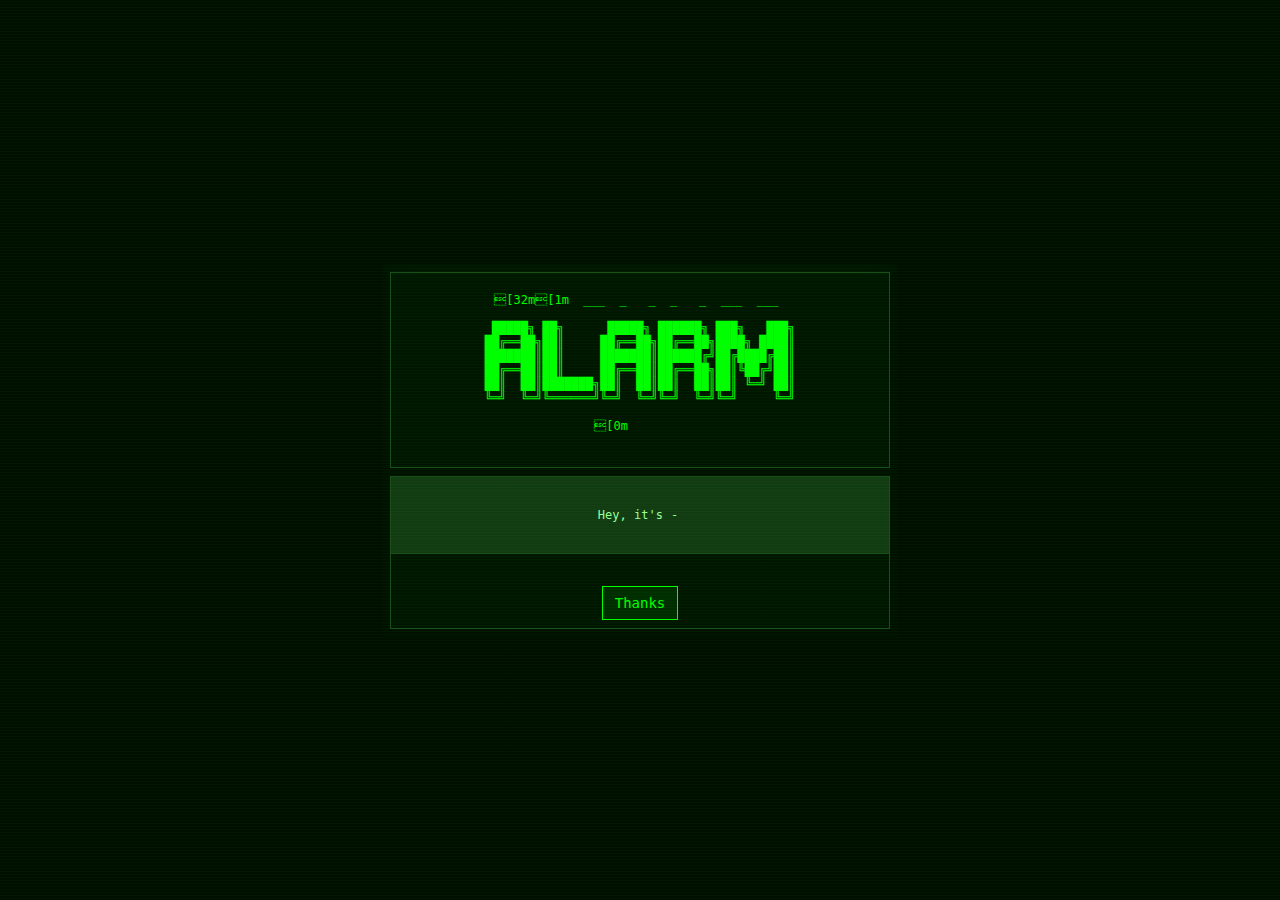
<file: alarm.html>
<!DOCTYPE html>
<html lang="en">
  <head>
    <meta charset="UTF-8" />
    <meta name="viewport" content="width=device-width, initial-scale=1.0" />
    <title>Alarm | ASCII Clock</title>
    <link rel="stylesheet" href="styles/index.css" />
  </head>
  <body>
    <div class="terminal-container">
      <div class="scan-line"></div>
      <div class="ascii-art">
        <div class="ascii-content">
          <pre>
[32m[1m  ___  _   _  _   _  ___  ___ 

 █████╗ ██╗      █████╗ ██████╗ ███╗   ███╗
██╔══██╗██║     ██╔══██╗██╔══██╗████╗ ████║
███████║██║     ███████║██████╔╝██╔████╔██║
██╔══██║██║     ██╔══██║██╔══██╗██║╚██╔╝██║
██║  ██║███████╗██║  ██║██║  ██║██║ ╚═╝ ██║
╚═╝  ╚═╝╚══════╝╚═╝  ╚═╝╚═╝  ╚═╝╚═╝     ╚═╝
                                           
[0m        
        </pre
          >
        </div>
      </div>
      <div class="main-grid">
        <div class="section">
          <div
            class="section-header"
            style="
              display: flex;
              justify-content: center;
              align-items: center;
              height: 60px;
            "
          >
            <span class="section-title" style="text-align: center"
              >Hey, it's <span id="alarm-time"></span> -
              <span id="alarm-label"></span
            ></span>
          </div>
          <div
            class="section-content"
            style="
              display: flex;
              flex-direction: column;
              align-items: center;
              justify-content: center;
            "
          >
            <button id="thanks-btn" class="button" style="margin-top: 24px">
              Thanks
            </button>
          </div>
        </div>
      </div>
    </div>
    <script src="alarm.js"></script>
  </body>
</html>
</file>
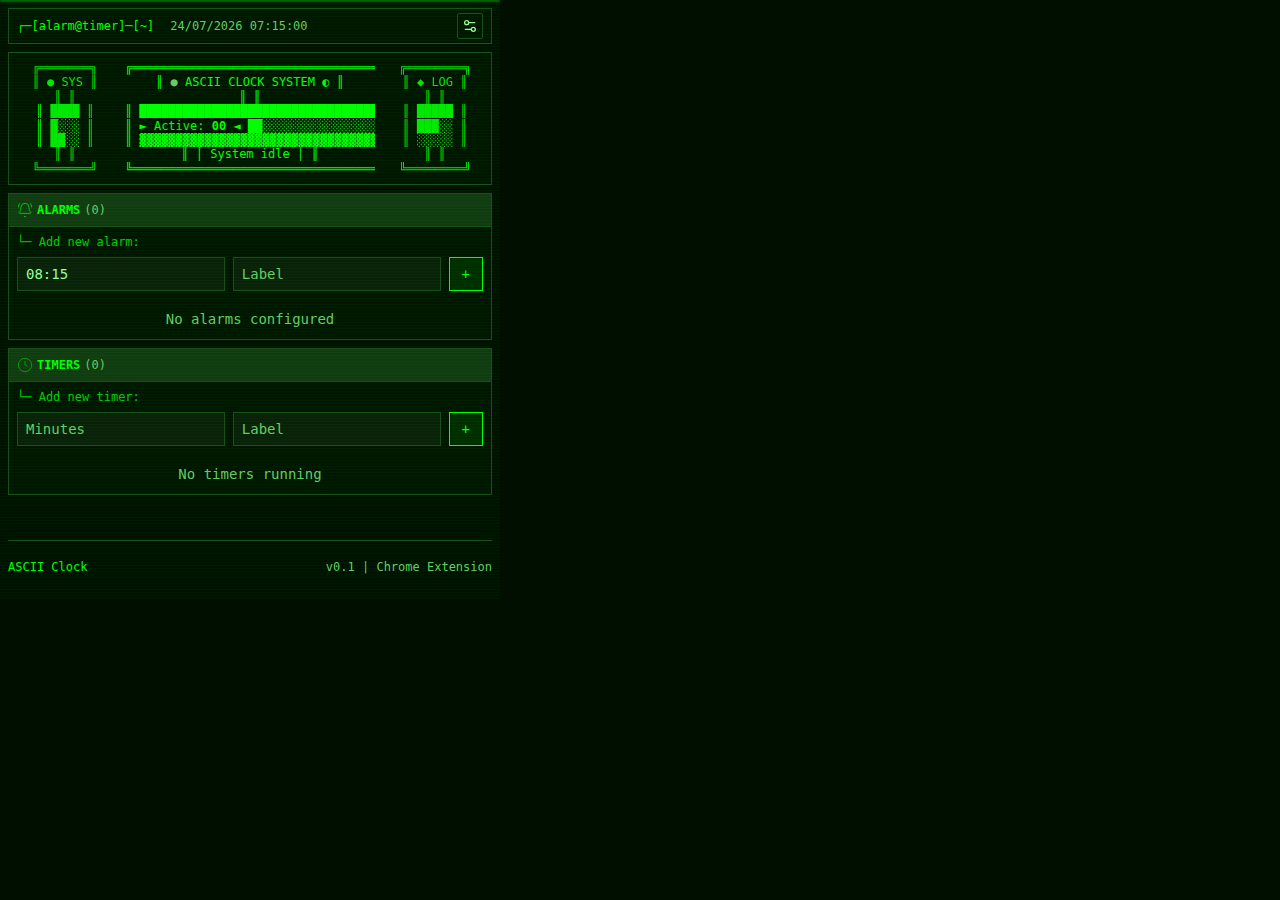
<file: popup.html>
<!DOCTYPE html>
<html lang="en">
  <head>
    <meta charset="UTF-8" />
    <meta name="viewport" content="width=device-width, initial-scale=1.0" />
    <title>ASCII Clock - Terminal Style Alarms & Timers</title>
    <link rel="stylesheet" href="styles/index.css" />
  </head>
  <body>
    <div class="terminal-container">
      <div class="scan-line"></div>

      <div class="header">
        <div class="header-content">
          <div class="header-left">
            <button
              id="back-btn"
              class="icon-button"
              title="Back"
              style="display: none"
            >
              <svg
                xmlns="http://www.w3.org/2000/svg"
                width="16"
                height="16"
                viewBox="0 0 24 24"
                fill="none"
                stroke="currentColor"
                stroke-width="2"
                stroke-linecap="round"
                stroke-linejoin="round"
                class="lucide lucide-arrow-left"
              >
                <path d="m12 19-7-7 7-7" />
                <path d="M19 12H5" />
              </svg>
            </button>
            <span class="terminal-prompt" id="header-prompt"
              >┌─[alarm@timer]─[~]</span
            >
            <span class="time-info" id="current-time"></span>
          </div>
          <div class="header-right">
            <button id="settings-btn" class="icon-button" title="Settings">
              <svg
                xmlns="http://www.w3.org/2000/svg"
                width="24"
                height="24"
                viewBox="0 0 24 24"
                fill="none"
                stroke="currentColor"
                stroke-width="2"
                stroke-linecap="round"
                stroke-linejoin="round"
                class="lucide lucide-settings2-icon lucide-settings-2"
              >
                <path d="M14 17H5" />
                <path d="M19 7h-9" />
                <circle cx="17" cy="17" r="3" />
                <circle cx="7" cy="7" r="3" />
              </svg>
            </button>
          </div>
        </div>
      </div>

      <!-- Main Screen -->
      <div id="main-screen" class="main-screen">
        <div class="ascii-art">
          <div class="ascii-content">
            <div class="ascii-grid">
              <!-- Left Panel -->
              <div class="ascii-panel left-panel">
                <div class="ascii-line">╔═══════╗</div>
                <div class="ascii-line">
                  ║ <span id="left-status">●</span>
                  <span id="left-label">SYS</span> ║
                </div>
                <div class="ascii-line">║ ║</div>
                <div class="ascii-line">
                  ║ <span id="uptime-bar">████</span> ║
                </div>
                <div class="ascii-line">
                  ║ <span id="cpu-indicator">█░░░</span> ║
                </div>
                <div class="ascii-line">
                  ║ <span id="mem-indicator">██░░</span> ║
                </div>
                <div class="ascii-line">║ ║</div>
                <div class="ascii-line">╚═══════╝</div>
              </div>

              <!-- Main Panel -->
              <div class="ascii-panel main-panel">
                <div class="ascii-line">
                  ╔════════════════════════════════════╗
                </div>
                <div class="ascii-line">
                  ║ <span id="system-status">●</span>
                  <span id="system-title">ASCII CLOCK SYSTEM</span>
                  <span id="system-indicator">◐</span> ║
                </div>
                <div class="ascii-line">║ ║</div>
                <div class="ascii-line">
                  ║
                  <span id="progress-bar"
                    >▓▓▓▓▓▓▓▓▓▓▓▓▓▓▓▓▓▓▓▓▓▓▓▓▓▓▓▓▓▓▓▓▓▓▓▓▓▓</span
                  >
                  ║
                </div>
                <div class="ascii-line">
                  ║ <span id="status-prefix">►</span> Active:
                  <span id="active-count" class="active-count">00</span>
                  <span id="status-suffix">◄</span>
                  <span id="activity-indicator"
                    >░░░░░░░░░░░░░░░░░░░░░░░░░░</span
                  >
                  ║
                </div>
                <div class="ascii-line">
                  ║
                  <span id="bottom-bar"
                    >▓▓▓▓▓▓▓▓▓▓▓▓▓▓▓▓▓▓▓▓▓▓▓▓▓▓▓▓▓▓▓▓▓▓▓▓▓▓</span
                  >
                  ║
                </div>
                <div class="ascii-line">
                  ║ <span id="scan-indicator">│</span>
                  <span id="status-message">System ready</span>
                  <span id="scan-indicator-2">│</span> ║
                </div>
                <div class="ascii-line">
                  ╚════════════════════════════════════╝
                </div>
              </div>

              <!-- Right Panel -->
              <div class="ascii-panel right-panel">
                <div class="ascii-line">╔════════╗</div>
                <div class="ascii-line">
                  ║ <span id="right-status">◆</span>
                  <span id="right-label">LOG</span> ║
                </div>
                <div class="ascii-line">║ ║</div>
                <div class="ascii-line">
                  ║ <span id="log-line-1">█████</span> ║
                </div>
                <div class="ascii-line">
                  ║ <span id="log-line-2">███░░</span> ║
                </div>
                <div class="ascii-line">
                  ║ <span id="log-line-3">░░░░░</span> ║
                </div>
                <div class="ascii-line">║ ║</div>
                <div class="ascii-line">╚════════╝</div>
              </div>
            </div>
          </div>
        </div>

        <div class="main-grid">
          <div class="section">
            <div class="section-header">
              <div class="section-title">
                <svg
                  class="section-icon"
                  fill="none"
                  stroke="currentColor"
                  viewBox="0 0 24 24"
                >
                  <path d="M10.268 21a2 2 0 0 0 3.464 0" />
                  <path d="M22 8c0-2.3-.8-4.3-2-6" />
                  <path
                    d="M3.262 15.326A1 1 0 0 0 4 17h16a1 1 0 0 0 .74-1.673C19.41 13.956 18 12.499 18 8A6 6 0 0 0 6 8c0 4.499-1.411 5.956-2.738 7.326"
                  />
                  <path d="M4 2C2.8 3.7 2 5.7 2 8" />
                </svg>
                <span class="section-name">ALARMS</span>
                <span class="section-count"
                  >(<span id="alarms-count">0</span>)</span
                >
              </div>
            </div>

            <div class="section-content">
              <div class="form-section">
                <div class="form-label">└─ Add new alarm:</div>
                <div class="form-grid">
                  <input
                    type="text"
                    id="new-alarm-time"
                    class="input"
                    placeholder="HH:MM (24h format)"
                  />
                  <input
                    type="text"
                    id="new-alarm-label"
                    class="input"
                    placeholder="Label"
                    maxlength="25"
                  />
                  <button id="add-alarm-btn" class="button">+</button>
                </div>
              </div>
              <div class="item-list" id="alarms-list">
                <div class="empty-state">No alarms configured</div>
              </div>
            </div>
          </div>

          <div class="section">
            <div class="section-header">
              <div class="section-title">
                <svg
                  class="item-icon"
                  fill="none"
                  stroke="currentColor"
                  viewBox="0 0 24 24"
                >
                  <path d="M12 6v6l4 2" />
                  <circle cx="12" cy="12" r="10" />
                </svg>
                <span class="section-name">TIMERS</span>
                <span class="section-count"
                  >(<span id="timers-count">0</span>)</span
                >
              </div>
            </div>

            <div class="section-content">
              <div class="form-section">
                <div class="form-label">└─ Add new timer:</div>
                <div class="form-grid-timer">
                  <input
                    type="text"
                    id="new-timer-minutes"
                    class="input"
                    placeholder="Minutes"
                    min="1"
                    max="999"
                    style="flex: 1"
                  />
                  <input
                    type="text"
                    id="new-timer-label"
                    class="input"
                    placeholder="Label"
                    maxlength="25"
                    style="flex: 1"
                  />
                  <button id="add-timer-btn" class="button">+</button>
                </div>
              </div>
              <div class="item-list" id="timers-list">
                <div class="empty-state">No timers running</div>
              </div>
            </div>
          </div>
        </div>
      </div>

      <!-- Settings Screen -->
      <div id="settings-screen" class="settings-screen" style="display: none">
        <div class="matrix-art">
          <div class="matrix-content">
            <div class="matrix-grid">
              <!-- Matrix Animation Container -->
              <div class="matrix-panel">
                <div class="matrix-line">
                  ╔═════════════════════════════════════════════════════════════════════╗
                </div>
                <div class="matrix-line">
                  ║ <span id="matrix-status">◈</span>
                  <span id="matrix-title">SYSTEM CONFIGURATION</span>
                  <span id="matrix-indicator">◈</span> ║
                </div>
                <div class="matrix-line">║ ║</div>
                <div class="matrix-line">
                  ║
                  <span id="matrix-rain"
                    >░░░░░░░░░░░░░░░░░░░░░░░░░░░░░░░░░░░░░░░░░░░░░░░░░░░░░░░░░░░░░░░░░░░</span
                  >
                  ║
                </div>
                <div class="matrix-line">
                  ║
                  <span id="matrix-rain-2"
                    >░░░░░░░░░░░░░░░░░░░░░░░░░░░░░░░░░░░░░░░░░░░░░░░░░░░░░░░░░░░░░░░░░░░</span
                  >
                  ║
                </div>
                <div class="matrix-line">
                  ║
                  <span id="matrix-rain-3"
                    >░░░░░░░░░░░░░░░░░░░░░░░░░░░░░░░░░░░░░░░░░░░░░░░░░░░░░░░░░░░░░░░░░░░</span
                  >
                  ║
                </div>
                <div class="matrix-line">
                  ║
                  <span id="matrix-rain-4"
                    >░░░░░░░░░░░░░░░░░░░░░░░░░░░░░░░░░░░░░░░░░░░░░░░░░░░░░░░░░░░░░░░░░░░</span
                  >
                  ║
                </div>
                <div class="matrix-line">║ ║</div>
                <div class="matrix-line">
                  ╚═════════════════════════════════════════════════════════════════════╝
                </div>
              </div>
            </div>
          </div>
        </div>

        <div class="settings-content">
          <div class="settings-section">
            <div class="section-header">
              <div class="section-title">
                <svg
                  class="section-icon"
                  fill="none"
                  stroke="currentColor"
                  viewBox="0 0 24 24"
                >
                  <path d="M4 20h16" />
                  <path
                    d="M8 20v-4.306a3 3 0 0 0-1.657-2.683L4 11.5v-1l2.343-1.511A3 3 0 0 0 8 6.306V2"
                  />
                  <path
                    d="M16 20v-4.306a3 3 0 0 1 1.657-2.683L20 11.5v-1l-2.343-1.511A3 3 0 0 1 16 6.306V2"
                  />
                </svg>
                <span class="section-name">COLOR THEME</span>
              </div>
            </div>

            <div class="section-content">
              <div class="form-label">└─ Select color palette:</div>
              <div class="color-palette-grid">
                <div
                  class="color-option"
                  data-theme="green"
                  title="Matrix Green (Default)"
                >
                  <div class="color-preview green-theme"></div>
                  <span class="color-name">GREEN</span>
                </div>
                <div class="color-option" data-theme="blue" title="Cyber Blue">
                  <div class="color-preview blue-theme"></div>
                  <span class="color-name">BLUE</span>
                </div>
                <div
                  class="color-option"
                  data-theme="amber"
                  title="Amber Terminal"
                >
                  <div class="color-preview amber-theme"></div>
                  <span class="color-name">AMBER</span>
                </div>
                <div
                  class="color-option"
                  data-theme="purple"
                  title="Neon Purple"
                >
                  <div class="color-preview purple-theme"></div>
                  <span class="color-name">PURPLE</span>
                </div>
                <div class="color-option" data-theme="red" title="Alert Red">
                  <div class="color-preview red-theme"></div>
                  <span class="color-name">RED</span>
                </div>
              </div>
            </div>
          </div>
        </div>
      </div>

      <div id="error-message" class="error-message" style="display: none"></div>
      <div class="footer">
        <div class="footer-content">
          <span class="footer-brand">ASCII Clock</span> v0.1 | Chrome Extension
        </div>
      </div>
    </div>

    <script src="js/constants.js"></script>
    <script src="js/utils.js"></script>
    <script src="js/popup.js"></script>
  </body>
</html>
</file>
<file: styles/index.css>
* {
  scrollbar-width: none; /* Firefox */
  -ms-overflow-style: none;  /* IE 10+ */
}

*::-webkit-scrollbar {
  display: none;
}

body, .terminal-container {
  scrollbar-width: none; /* Firefox */
  -ms-overflow-style: none;  /* IE 10+ */
}

body::-webkit-scrollbar,
.terminal-container::-webkit-scrollbar {
  display: none;
}

@font-face {
  font-family: 'JetBrains Mono';
  src: url('../fonts/JetBrainsMono-Regular.ttf') format('ttf');
  font-weight: 400;
  font-style: normal;
}

@font-face {
  font-family: 'JetBrains Mono';
  src: url('../fonts/JetBrainsMono-Medium.ttf') format('ttf');
  font-weight: 500;
  font-style: normal;
}

@font-face {
  font-family: 'Source Code Pro';
  src: url('../fonts/SourceCodePro-Regular.ttf') format('ttf');
  font-weight: 400;
  font-style: normal;
}

/* Prevent theme flash on load */
body.alarm-page, body.timer-page {
  opacity: 0;
  transition: opacity 0.1s ease-in;
}

body.alarm-page.theme-loaded, body.timer-page.theme-loaded {
  opacity: 1;
}

:root {
  --background: 120 100% 3%;
  --foreground: 120 100% 80%;
  --card: 120 100% 4%;
  --card-foreground: 120 100% 80%;
  --primary: 120 100% 50%;
  --primary-foreground: 120 100% 5%;
  --secondary: 120 50% 15%;
  --secondary-foreground: 120 100% 80%;
  --muted: 120 50% 8%;
  --muted-foreground: 120 50% 60%;
  --accent: 120 100% 40%;
  --accent-foreground: 120 100% 5%;
  --destructive: 0 100% 50%;
  --destructive-foreground: 120 100% 5%;
  --border: 120 50% 20%;
  --input: 120 50% 8%;
  --ring: 120 100% 50%;
  --radius: 0;
}

* {
  border-color: hsl(var(--border));
}

body {
  background-color: hsl(var(--background));
  color: hsl(var(--foreground));
  font-family: 'Source Code Pro', 'Monaco', 'Menlo', monospace;
  margin: 0;
  padding: 0;
  min-width: 0;
  min-height: 600px;
  font-size: 12px;
  width: 500px;
  height: auto;
  position: relative;
  display: flex;
  flex-direction: column;
}

body::before {
  content: '';
  position: absolute;
  top: 0;
  left: 0;
  right: 0;
  bottom: 0;
  background: repeating-linear-gradient(
    0deg,
    transparent,
    transparent 1px,
    rgba(0, 255, 0, 0.03) 1px,
    rgba(0, 255, 0, 0.03) 2px,
    transparent 2px,
    transparent 3px
  );
  pointer-events: none;
  z-index: 1000;
}

.terminal-container {
  background-color: hsl(var(--background));
  color: hsl(var(--foreground));
  font-family: 'Source Code Pro', 'Monaco', 'Menlo', monospace;
  padding: 8px;
  overflow-y: auto;
  overflow-x: hidden;
  position: relative;
  flex: 1;
  display: flex;
  flex-direction: column;
}

.terminal-container::before {
  content: '';
  position: absolute;
  top: 0;
  left: 0;
  right: 0;
  bottom: 0;
  background: 
    repeating-linear-gradient(
      0deg,
      transparent,
      transparent 1px,
      rgba(0, 255, 0, 0.02) 1px,
      rgba(0, 255, 0, 0.02) 2px
    );
  pointer-events: none;
  z-index: 999;
  animation: scanlines-flicker 0.1s linear infinite;
}

@keyframes scanlines-flicker {
  0% { opacity: 1; }
  98% { opacity: 1; }
  99% { opacity: 0.98; }
  100% { opacity: 1; }
}

.scan-line {
  position: absolute;
  top: 0;
  left: 0;
  right: 0;
  height: 0.5px;
  background: linear-gradient(
    to bottom,
    transparent,
    hsl(var(--primary) / 0.8) 40%,
    hsl(var(--primary) / 1) 50%,
    hsl(var(--primary) / 0.8) 60%,
    transparent
  );
  box-shadow: 
    0 0 20px hsl(var(--primary) / 0.6),
    0 0 40px hsl(var(--primary) / 0.4),
    0 0 60px hsl(var(--primary) / 0.2);
  animation: scan-line 4s linear infinite;
  pointer-events: none;
  filter: blur(0.8px);
}

@keyframes scan-line {
  0% { 
    transform: translateY(-100%) scaleX(0.98); 
    opacity: 0.3;
  }
  50% { 
    transform: translateY(50vh) scaleX(1.02); 
    opacity: 1;
  }
  100% { 
    transform: translateY(100vh) scaleX(0.98); 
    opacity: 0.3;
  }
}

.header {
  border: 1px solid hsl(var(--border));
  padding: 4px 8px;
  margin-bottom: 8px;
  background-color: hsl(var(--card));
}

.header-content {
  display: flex;
  justify-content: space-between;
  align-items: center;
  font-size: 12px;
}

.header-left {
  display: flex;
  align-items: center;
  gap: 16px;
}

.header-right {
  display: flex;
  align-items: center;
}

.icon-button {
  background: none;
  border: 1px solid hsl(var(--border));
  color: hsl(var(--foreground));
  padding: 4px;
  cursor: pointer;
  font-family: inherit;
  border-radius: 2px;
  transition: all 0.2s ease;
  display: flex;
  align-items: center;
  justify-content: center;
}

.icon-button:hover {
  background-color: hsl(var(--muted));
  border-color: hsl(var(--primary));
  color: hsl(var(--primary));
}

.icon-button svg {
  width: 16px;
  height: 16px;
}

.terminal-prompt {
  color: hsl(var(--primary));
}

.time-info {
  color: hsl(var(--muted-foreground));
}

.uptime {
  color: hsl(var(--accent));
}

.ascii-art {
  border: 1px solid hsl(var(--border));
  padding: 8px;
  margin-bottom: 8px;
  background-color: hsl(var(--card));
}

.ascii-content {
  text-align: center;
  font-family: 'JetBrains Mono', monospace;
  font-size: 12px;
  color: hsl(var(--primary));
  animation: pulse 2s ease-in-out infinite;
}

.ascii-line {
  line-height: 1.2;
  white-space: nowrap;
  overflow: hidden;
}

.ascii-grid {
  display: flex;
  gap: 12px;
  justify-content: space-between;
  align-items: flex-start;
  padding: 0 12px;
}

.ascii-panel {
  flex-shrink: 0;
}

.left-panel, .right-panel {
  opacity: 0.9;
  font-size: 12px;
  width: 72px;
}

.main-panel {
  flex: 1;
  max-width: calc(100% - 2 * 72px - 2 * 12px - 2 * 12px);
}

.left-panel .ascii-line,
.right-panel .ascii-line {
  line-height: 1.2;
}

#left-status {
  animation: leftStatusPulse 2.5s ease-in-out infinite;
}

#right-status {
  animation: rightStatusPulse 3s ease-in-out infinite;
}

#uptime-bar {
  animation: uptimeGlow 4s ease-in-out infinite;
}

#cpu-indicator, #mem-indicator {
  animation: resourcePulse 2s ease-in-out infinite alternate;
}

#log-line-1, #log-line-2, #log-line-3 {
  animation: logScroll 3s ease-in-out infinite;
}

@keyframes leftStatusPulse {
  0%, 100% { color: hsl(var(--accent)); }
  50% { color: hsl(var(--primary)); }
}

@keyframes rightStatusPulse {
  0%, 100% { color: hsl(var(--primary)); }
  50% { color: hsl(var(--accent)); }
}

@keyframes uptimeGlow {
  0%, 100% { opacity: 0.8; }
  50% { opacity: 1; }
}

@keyframes resourcePulse {
  0% { opacity: 0.6; }
  100% { opacity: 1; }
}

@keyframes logScroll {
  0% { opacity: 0.7; }
  33% { opacity: 1; }
  66% { opacity: 0.8; }
  100% { opacity: 0.7; }
}

/* Dynamic ASCII elements */
#system-status {
  animation: statusPulse 2s ease-in-out infinite;
}

#system-indicator {
  animation: spin 3s linear infinite;
}

#progress-bar {
  animation: progressShimmer 2s linear infinite;
}

#activity-indicator {
  animation: activityScan 1.5s ease-in-out infinite;
}

#scan-indicator,
#scan-indicator-2 {
  animation: scanLine 1s ease-in-out infinite alternate;
}

#status-message {
  animation: messageGlow 3s ease-in-out infinite;
}

.active-count {
  animation: countPulse 1s ease-in-out infinite;
  font-weight: bold;
}

.active-count.has-active {
  color: hsl(var(--accent));
  animation: countPulseActive 0.8s ease-in-out infinite;
}

/* Keyframes */
@keyframes statusPulse {
  0%, 100% { 
    opacity: 1; 
    color: hsl(var(--primary));
  }
  50% { 
    opacity: 0.6; 
    color: hsl(var(--accent));
  }
}

@keyframes spin {
  0% { transform: rotate(0deg); }
  25% { content: "◑"; }
  50% { content: "◒"; }
  75% { content: "◓"; }
  100% { 
    transform: rotate(360deg);
    content: "◐";
  }
}

@keyframes progressShimmer {
  0% { 
    background: linear-gradient(90deg, 
      hsl(var(--primary)) 0%, 
      hsl(var(--primary)) 100%);
  }
  50% { 
    background: linear-gradient(90deg, 
      hsl(var(--primary)) 0%, 
      hsl(var(--accent)) 20%, 
      hsl(var(--primary)) 40%, 
      hsl(var(--primary)) 100%);
  }
  100% { 
    background: linear-gradient(90deg, 
      hsl(var(--primary)) 0%, 
      hsl(var(--primary)) 100%);
  }
}

@keyframes activityScan {
  0% { opacity: 0.3; }
  50% { opacity: 0.8; }
  100% { opacity: 0.3; }
}

@keyframes scanLine {
  0% { opacity: 0.4; }
  100% { opacity: 1; }
}

@keyframes messageGlow {
  0%, 100% { 
    opacity: 0.8; 
    text-shadow: 0 0 2px hsl(var(--primary));
  }
  50% { 
    opacity: 1; 
    text-shadow: 0 0 4px hsl(var(--accent));
  }
}

@keyframes countPulse {
  0%, 100% { transform: scale(1); }
  50% { transform: scale(1.1); }
}

@keyframes countPulseActive {
  0%, 100% { 
    transform: scale(1); 
    text-shadow: 0 0 2px hsl(var(--accent));
  }
  50% { 
    transform: scale(1.15); 
    text-shadow: 0 0 6px hsl(var(--accent));
  }
}

@keyframes pulse {
  0%, 100% { opacity: 1; }
  50% { opacity: 0.7; }
}

.main-screen,
.settings-screen {
  flex: 1;
  display: flex;
  flex-direction: column;
}

.main-grid {
  display: grid;
  grid-template-columns: 1fr;
  gap: 8px;
  flex: 0 1 auto;
}

.section {
  border: 1px solid hsl(var(--border));
  background-color: hsl(var(--card));
}

.section-header {
  border-bottom: 1px solid hsl(var(--border));
  padding: 8px 8px;
  background-color: hsl(var(--secondary));
}

.section-title {
  display: flex;
  align-items: center;
  gap: 4px;
}

.section-icon {
  width: 16px;
  height: 16px;
  color: hsl(var(--primary));
}

.section-name {
  color: hsl(var(--primary));
  font-weight: bold;
}

.section-count {
  color: hsl(var(--muted-foreground));
  font-size: 12px;
}

.section-content {
  padding: 8px;
}

.button-ghost.delete-alarm, .button-ghost.delete-timer {
  font-size: 1.5em;
  width: 1.5em;
  height: 1.5em;
  display: flex;
  align-items: center;
  justify-content: center;
  line-height: 1;
  padding: 0;
  transition: all 0.2s;
}

.button-ghost.delete-alarm:hover, .button-ghost.delete-timer:hover {
  background: hsl(var(--muted));
}

.form-section {
  margin-bottom: 16px;
}

.form-label {
  font-size: 12px;
  color: hsl(var(--accent));
  margin-bottom: 8px;
  display: block;
}

.form-grid {
  display: grid;
  grid-template-columns: 1fr 1fr auto;
  gap: 8px;
}

.form-grid-timer {
  display: flex;
  gap: 8px;
}

.input {
  background-color: hsl(var(--input));
  border: 1px solid hsl(var(--border));
  color: hsl(var(--foreground));
  font-family: 'JetBrains Mono', monospace;
  font-size: 14px;
  padding: 8px;
  border-radius: 0;
}

.input:focus {
  outline: none;
  border-color: hsl(var(--primary));
  box-shadow: 0 0 0 1px hsl(var(--primary));
}

.input::placeholder {
  color: hsl(var(--muted-foreground));
}

.button {
  background-color: hsl(var(--primary) / 0.1);
  border: 1px solid hsl(var(--primary));
  color: hsl(var(--primary));
  padding: 8px 12px;
  font-family: 'JetBrains Mono', monospace;
  font-size: 14px;
  cursor: pointer;
  border-radius: 0;
  transition: all 0.2s;
}

.button:hover {
  background-color: hsl(var(--primary));
  color: hsl(var(--primary-foreground));
}

.button-icon {
  width: 16px;
  height: 16px;
}

.button-ghost {
  background-color: transparent;
  border: none;
  color: hsl(var(--destructive));
  padding: 4px;
}

.button-ghost:hover {
  background-color: hsl(var(--destructive) / 0.1);
}

.item-list {
  display: flex;
  flex-direction: column;
  gap: 2px;
  margin-top: 2px;
}

.empty-state {
  color: hsl(var(--muted-foreground));
  font-size: 14px;
  padding: 4px 0;
  text-align: center;
}

.list-item {
  display: flex;
  align-items: center;
  justify-content: space-between;
  padding: 4px;
  border: 1px solid hsl(var(--border) / 0.5);
  background-color: hsl(var(--muted) / 0.3);
  font-size: 12px;
}

.item-content {
  display: flex;
  align-items: center;
  gap: 8px;
}

.item-icon {
  width: 16px;
  height: 16px;
  color: hsl(var(--accent));
}

.item-time {
  font-family: 'JetBrains Mono', monospace;
  font-size: 14px;
}

.item-label {
  font-size: 14px;
  color: hsl(var(--muted-foreground));
}

.status-indicator {
  width: 8px;
  height: 8px;
  background-color: hsl(var(--primary));
  border-radius: 50%;
  animation: blink 2s ease-in-out infinite;
}

@keyframes blink {
  0% { opacity: 1; }
  50% { opacity: 0.3; }
  100% { opacity: 1; }
}

.footer {
  margin-top: 8px;
  border-top: 1px solid hsl(var(--border));
  padding: 16px 0;
  margin-bottom: 0;
  height: 52px;
  box-sizing: border-box;
}

.footer-content {
  font-size: 12px;
  color: hsl(var(--muted-foreground));
  display: flex;
  justify-content: space-between;
  align-items: center;
  height: 100%;
}

.footer-left {
  display: flex;
  align-items: center;
  white-space: nowrap;
}

.footer-right {
  display: flex;
  align-items: center;
}

.footer-brand {
  color: hsl(var(--primary));
}

.donate-button {
  background: none;
  border: 1px solid hsl(var(--border));
  color: hsl(var(--foreground));
  padding: 4px 8px;
  cursor: pointer;
  font-family: 'JetBrains Mono', monospace;
  font-size: 10px;
  border-radius: 2px;
  transition: all 0.2s ease;
  display: flex;
  align-items: center;
  gap: 4px;
  text-decoration: none;
}

.donate-button:hover {
  background-color: hsl(var(--muted));
  border-color: hsl(var(--primary));
  color: hsl(var(--primary));
}

.donate-button svg {
  width: 12px;
  height: 12px;
}

.settings-footer {
  display: none;
}

.error-message {
  background: hsl(var(--destructive));
  color: hsl(var(--destructive-foreground));
  border: 1px solid hsl(var(--destructive));
  border-radius: 4px;
  padding: 8px 8px;
  margin: 8px 0 0 0;
  font-family: 'JetBrains Mono', 'Source Code Pro', monospace;
  font-size: 1em;
  text-align: center;
  animation: blink 0.5s 2;
}

body:has(.terminal-container > .scan-line + .ascii-art) {
  display: flex !important;
  justify-content: center !important;
  align-items: center !important;
  min-height: 100vh !important;
  height: 100vh !important;
  width: 100vw !important;
  box-sizing: border-box !important;
}

body:has(.terminal-container > .scan-line + .ascii-art) .terminal-container {
  min-height: auto;
  width: 500px;
  max-width: 500px;
  position: relative;
  flex: none;
}

body.has-ascii-art {
  display: flex !important;
  justify-content: center !important;
  align-items: center !important;
  min-height: 100vh !important;
  height: 100vh !important;
  width: 100vw !important;
  box-sizing: border-box !important;
}

body.has-ascii-art .terminal-container {
  min-height: auto;
  width: 500px;
  max-width: 500px;
  position: relative;
  flex: none;
}

body.alarm-page,
body.timer-page {
  display: flex !important;
  justify-content: center !important;
  align-items: center !important;
  min-height: 100vh !important;
  height: 100vh !important;
  width: 100vw !important;
  box-sizing: border-box !important;
}

body.alarm-page .terminal-container,
body.timer-page .terminal-container {
  min-height: auto;
  width: 500px;
  max-width: 500px;
  position: relative;
  flex: none;
}

.settings-screen {
  width: 100%;
}

.header-right {
  display: flex;
  align-items: center;
}

.icon-button {
  background: none;
  border: 1px solid hsl(var(--border));
  color: hsl(var(--foreground));
  padding: 4px;
  cursor: pointer;
  font-family: inherit;
  border-radius: 2px;
  transition: all 0.2s ease;
  display: flex;
  align-items: center;
  justify-content: center;
}

.icon-button:hover {
  background-color: hsl(var(--muted));
  border-color: hsl(var(--primary));
  color: hsl(var(--primary));
}

.icon-button svg {
  width: 16px;
  height: 16px;
}

.matrix-art {
  margin-bottom: 8px;
}

.matrix-content {
  padding: 0;
}

.matrix-grid {
  display: flex;
  justify-content: center;
  width: 100%;
}

.matrix-panel {
  font-family: 'JetBrains Mono', 'Source Code Pro', monospace;
  font-size: 12px;
  line-height: 1.2;
  color: hsl(var(--foreground));
  text-align: left;
  white-space: nowrap;
  background-color: hsl(var(--card));
  border: 1px solid hsl(var(--border));
  padding: 8px;
  width: 100%;
  max-width: 500px;
  box-sizing: border-box;
  flex-shrink: 0;
}

#matrix-rain,
#matrix-rain-2,
#matrix-rain-3,
#matrix-rain-4 {
  display: inline-block;
  font-family: 'JetBrains Mono', 'Source Code Pro', monospace;
  letter-spacing: 0;
  white-space: nowrap;
  text-align: left;
  width: 67ch;
  overflow: hidden;
}

.matrix-line {
  margin-bottom: 2px;
}

.matrix-line:last-child {
  margin-bottom: 0;
}

#matrix-status,
#matrix-indicator {
  color: hsl(var(--primary));
}

#matrix-title {
  color: hsl(var(--accent));
  font-weight: 600;
}


.color-palette-grid {
  display: grid;
  grid-template-columns: repeat(5, 1fr);
  gap: 12px;
  margin-top: 12px;
}

.color-option {
  display: flex;
  flex-direction: column;
  align-items: center;
  gap: 8px;
  padding: 12px;
  border: 1px solid hsl(var(--border));
  background-color: hsl(var(--card));
  cursor: pointer;
  transition: all 0.2s ease;
  border-radius: 2px;
}

.color-option:hover {
  border-color: hsl(var(--primary));
  background-color: hsl(var(--muted));
}

.color-option.active {
  border-color: hsl(var(--primary));
  background-color: hsl(var(--primary) / 0.1);
}

.color-preview {
  width: 24px;
  height: 24px;
  border: 1px solid transparent;
  border-radius: 2px;
  position: relative;
}

.color-preview::before {
  content: '';
  position: absolute;
  top: 2px;
  left: 2px;
  right: 2px;
  bottom: 2px;
  border-radius: 1px;
}

.color-name {
  font-size: 10px;
  font-family: 'JetBrains Mono', monospace;
  color: hsl(var(--muted-foreground));
  font-weight: 500;
}

.clock-format-grid {
  display: grid;
  grid-template-columns: repeat(2, 1fr);
  gap: 12px;
  margin-top: 12px;
}

.clock-format-option {
  display: flex;
  flex-direction: column;
  align-items: center;
  gap: 8px;
  padding: 16px 12px;
  border: 1px solid hsl(var(--border));
  background-color: hsl(var(--card));
  cursor: pointer;
  transition: all 0.2s ease;
  border-radius: 2px;
}

.clock-format-option:hover {
  border-color: hsl(var(--primary));
  background-color: hsl(var(--muted));
}

.clock-format-option.active {
  border-color: hsl(var(--primary));
  background-color: hsl(var(--primary) / 0.1);
}

.format-preview {
  width: auto;
  height: 24px;
  border: 1px solid hsl(var(--border));
  border-radius: 2px;
  background-color: hsl(var(--input));
  color: hsl(var(--primary));
  font-family: 'JetBrains Mono', monospace;
  font-size: 12px;
  font-weight: 500;
  display: flex;
  align-items: center;
  justify-content: center;
  padding: 0 8px;
  min-width: 60px;
}

:root[data-theme="green"] {
  --background: 120 100% 3%;
  --foreground: 120 100% 80%;
  --card: 120 100% 4%;
  --card-foreground: 120 100% 80%;
  --primary: 120 100% 50%;
  --primary-foreground: 120 100% 5%;
  --secondary: 120 50% 15%;
  --secondary-foreground: 120 100% 80%;
  --muted: 120 50% 8%;
  --muted-foreground: 120 50% 60%;
  --accent: 120 100% 40%;
  --accent-foreground: 120 100% 5%;
  --destructive: 0 100% 50%;
  --destructive-foreground: 120 100% 5%;
  --border: 120 50% 20%;
  --input: 120 50% 8%;
  --ring: 120 100% 50%;
}

:root[data-theme="blue"] {
  --background: 200 100% 3%;
  --foreground: 200 100% 80%;
  --card: 200 100% 4%;
  --card-foreground: 200 100% 80%;
  --primary: 200 100% 50%;
  --primary-foreground: 200 100% 5%;
  --secondary: 200 50% 15%;
  --secondary-foreground: 200 100% 80%;
  --muted: 200 50% 8%;
  --muted-foreground: 200 50% 60%;
  --accent: 200 100% 40%;
  --accent-foreground: 200 100% 5%;
  --destructive: 0 100% 50%;
  --destructive-foreground: 200 100% 5%;
  --border: 200 50% 20%;
  --input: 200 50% 8%;
  --ring: 200 100% 50%;
}

:root[data-theme="amber"] {
  --background: 45 100% 3%;
  --foreground: 45 100% 80%;
  --card: 45 100% 4%;
  --card-foreground: 45 100% 80%;
  --primary: 45 100% 50%;
  --primary-foreground: 45 100% 5%;
  --secondary: 45 50% 15%;
  --secondary-foreground: 45 100% 80%;
  --muted: 45 50% 8%;
  --muted-foreground: 45 50% 60%;
  --accent: 45 100% 40%;
  --accent-foreground: 45 100% 5%;
  --destructive: 0 100% 50%;
  --destructive-foreground: 45 100% 5%;
  --border: 45 50% 20%;
  --input: 45 50% 8%;
  --ring: 45 100% 50%;
}

:root[data-theme="pink"] {
  --background: 330 100% 3%;
  --foreground: 330 100% 80%;
  --card: 330 100% 4%;
  --card-foreground: 330 100% 80%;
  --primary: 330 100% 50%;
  --primary-foreground: 330 100% 5%;
  --secondary: 330 50% 15%;
  --secondary-foreground: 330 100% 80%;
  --muted: 330 50% 8%;
  --muted-foreground: 330 50% 60%;
  --accent: 330 100% 40%;
  --accent-foreground: 330 100% 5%;
  --destructive: 0 100% 50%;
  --destructive-foreground: 330 100% 5%;
  --border: 330 50% 20%;
  --input: 330 50% 8%;
  --ring: 330 100% 50%;
}

:root[data-theme="red"] {
  --background: 0 100% 3%;
  --foreground: 0 100% 80%;
  --card: 0 100% 4%;
  --card-foreground: 0 100% 80%;
  --primary: 0 100% 50%;
  --primary-foreground: 0 100% 5%;
  --secondary: 0 50% 15%;
  --secondary-foreground: 0 100% 80%;
  --muted: 0 50% 8%;
  --muted-foreground: 0 50% 60%;
  --accent: 0 100% 40%;
  --accent-foreground: 0 100% 5%;
  --destructive: 0 100% 50%;
  --destructive-foreground: 0 100% 5%;
  --border: 0 50% 20%;
  --input: 0 50% 8%;
  --ring: 0 100% 50%;
}

/* Matrix rain animation */
@keyframes matrixRain {
  0% { opacity: 0.3; }
  50% { opacity: 1; }
  100% { opacity: 0.3; }
}

#matrix-rain,
#matrix-rain-2,
#matrix-rain-3,
#matrix-rain-4 {
  animation: matrixRain 2s linear infinite;
}

#matrix-rain-2 {
  animation-delay: 0.5s;
}

#matrix-rain-3 {
  animation-delay: 1s;
}

#matrix-rain-4 {
  animation-delay: 1.5s;
}

/* Color Theme Previews */
.green-theme {
  background: linear-gradient(45deg, hsl(120, 100%, 3%), hsl(120, 100%, 15%));
  border-color: hsl(120, 100%, 50%);
}

.green-theme::before {
  background: hsl(120, 100%, 50%);
  opacity: 0.3;
}

.blue-theme {
  background: linear-gradient(45deg, hsl(200, 100%, 3%), hsl(200, 100%, 15%));
  border-color: hsl(200, 100%, 50%);
}

.blue-theme::before {
  background: hsl(200, 100%, 50%);
  opacity: 0.3;
}

.amber-theme {
  background: linear-gradient(45deg, hsl(45, 100%, 3%), hsl(45, 100%, 15%));
  border-color: hsl(45, 100%, 50%);
}

.amber-theme::before {
  background: hsl(45, 100%, 50%);
  opacity: 0.3;
}

.pink-theme {
  background: linear-gradient(45deg, hsl(330, 100%, 3%), hsl(330, 100%, 15%));
  border-color: hsl(330, 100%, 50%);
}

.pink-theme::before {
  background: hsl(330, 100%, 50%);
  opacity: 0.3;
}

.red-theme {
  background: linear-gradient(45deg, hsl(0, 100%, 3%), hsl(0, 100%, 15%));
  border-color: hsl(0, 100%, 50%);
}

.red-theme::before {
  background: hsl(0, 100%, 50%);
  opacity: 0.3;
}
</file>
